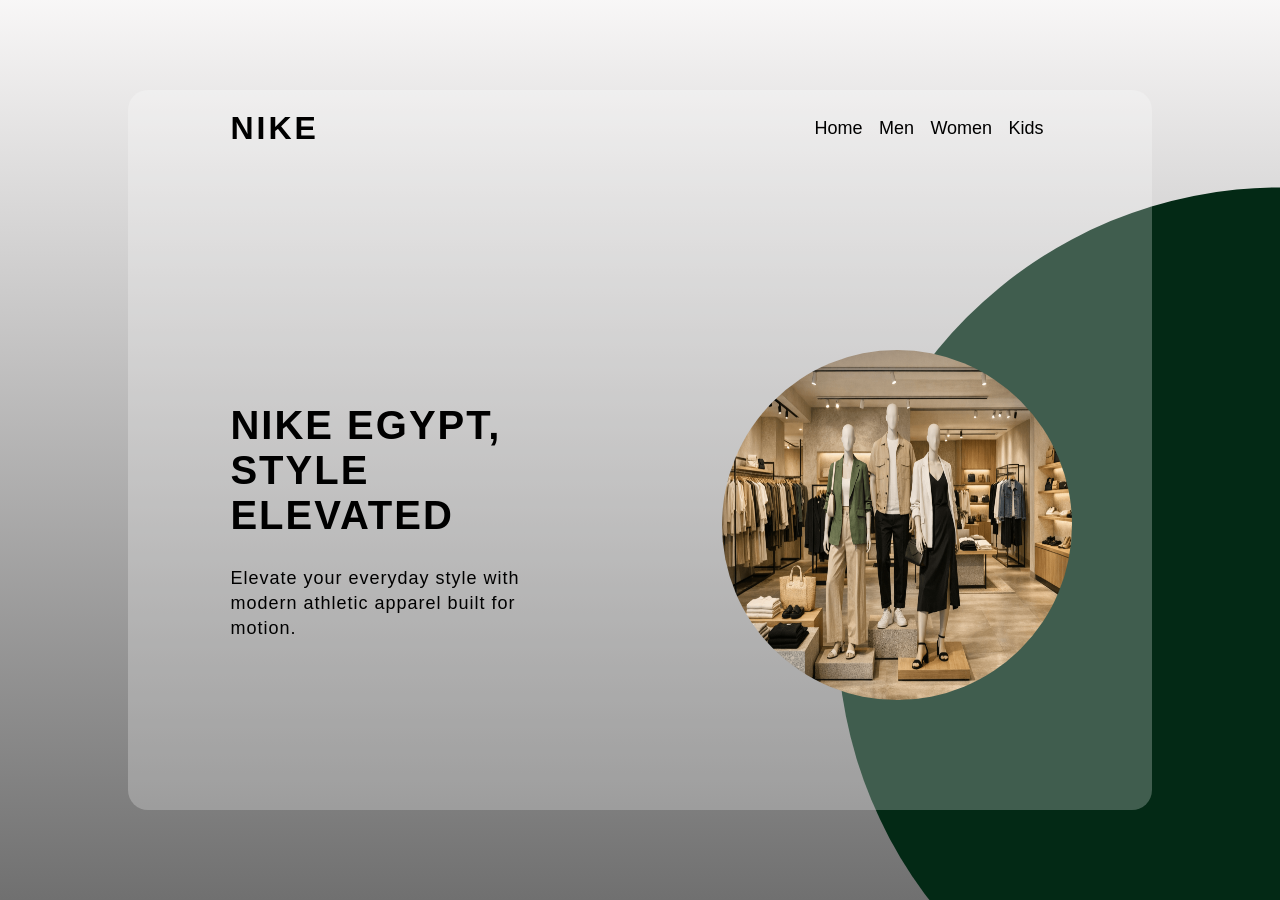
<file: index.html>
<!DOCTYPE html>
<html lang="en">
<head>
<meta charset="UTF-8">
<meta name="viewport" content="width=device-width, initial-scale=1.0">
<title>Nike Beauty</title>
<link rel="stylesheet" href="style.css">
</head>
<body>
<div class="container">
<!-- nav bar  -->
<nav>
<a href="https://www.zara.com/eg/en/" class="logo">Nike
</a>
<ul>
<li><a class="href3" href="beau.html">Home</a></li>
<li><a class="href3" href="men.html">Men</a></li>
<li><a class="href3" href="women.html">Women</a></li>
<li><a class="href3" href="kids.html">Kids</a></li>
</ul>
</nav>
<div class="content">
<div class="text">
<h2>Nike Egypt, <br> style elevated </h2><br>
<p>Elevate your everyday style with modern athletic apparel built for motion.</p>
</div>
<div class="img">
<img src="back.png" title="Nike Beauty">
</div>
</div>
</div>
</body>
</html>
</file>
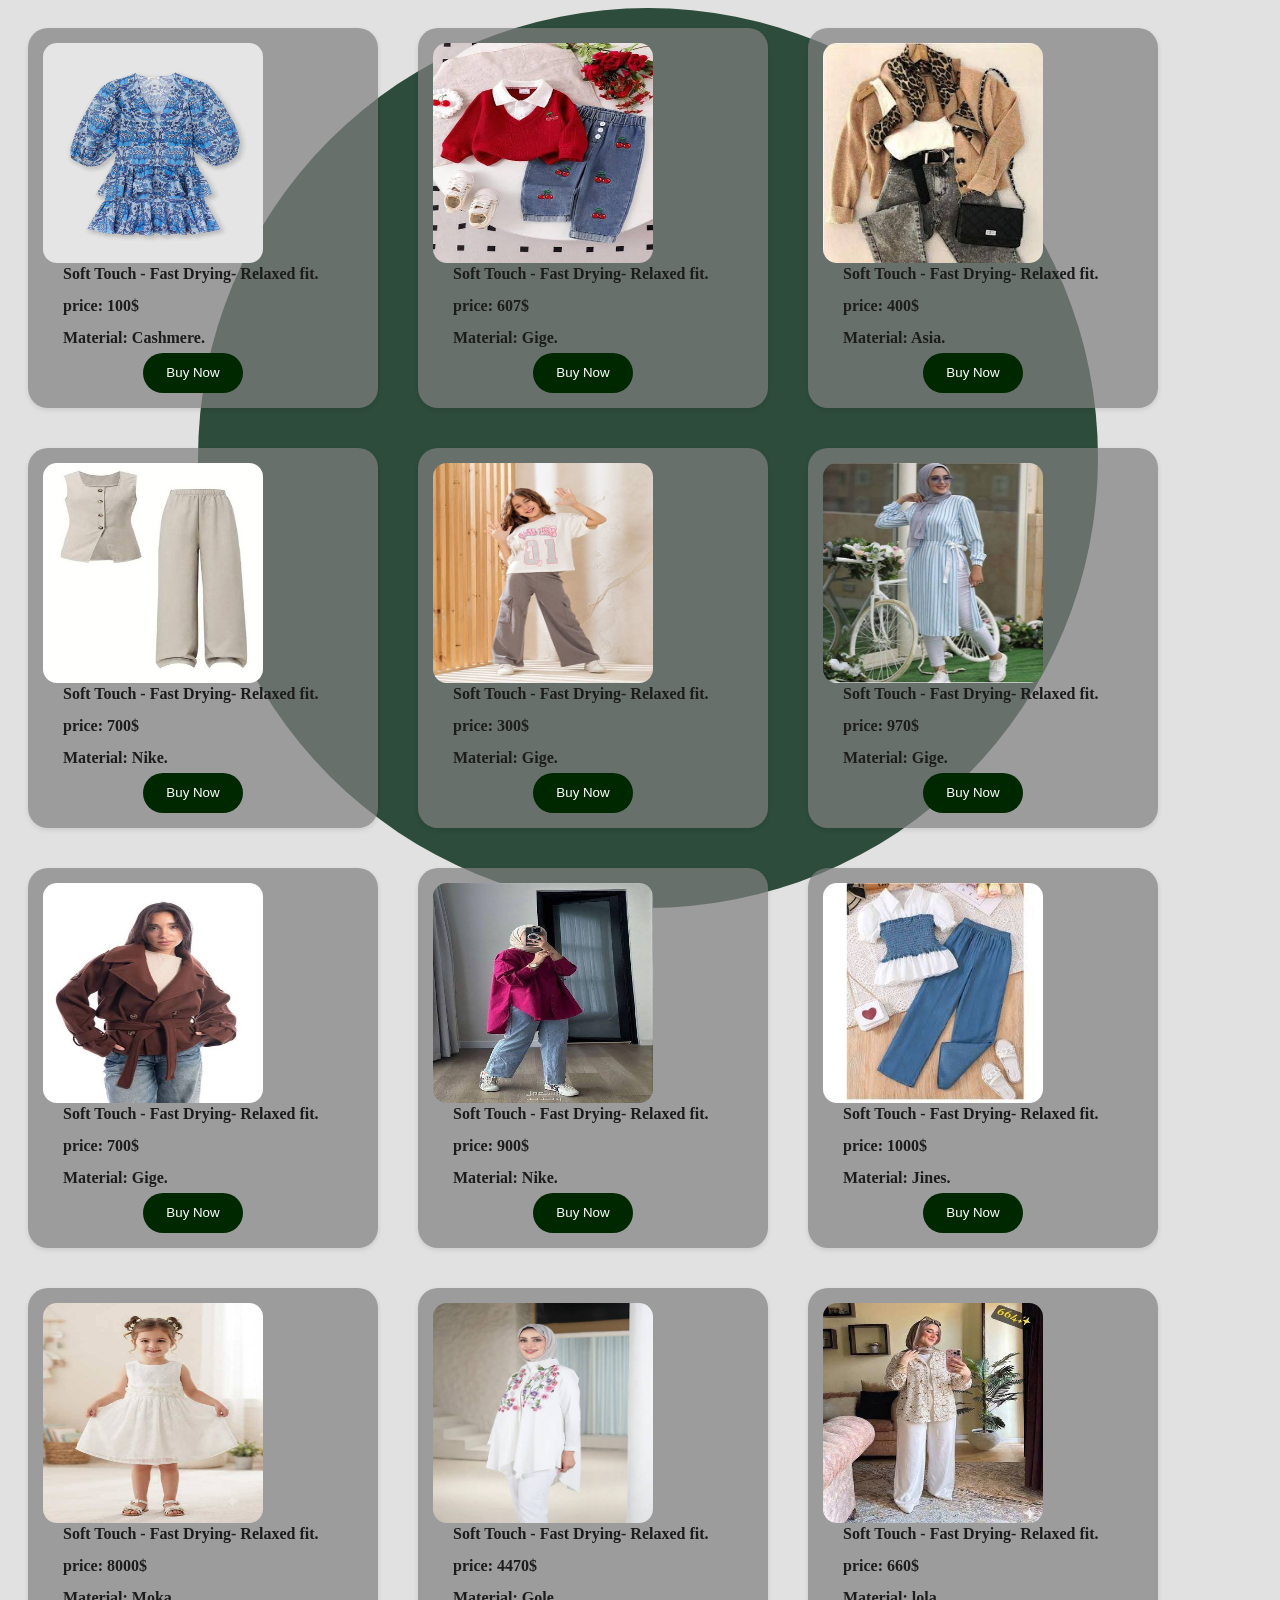
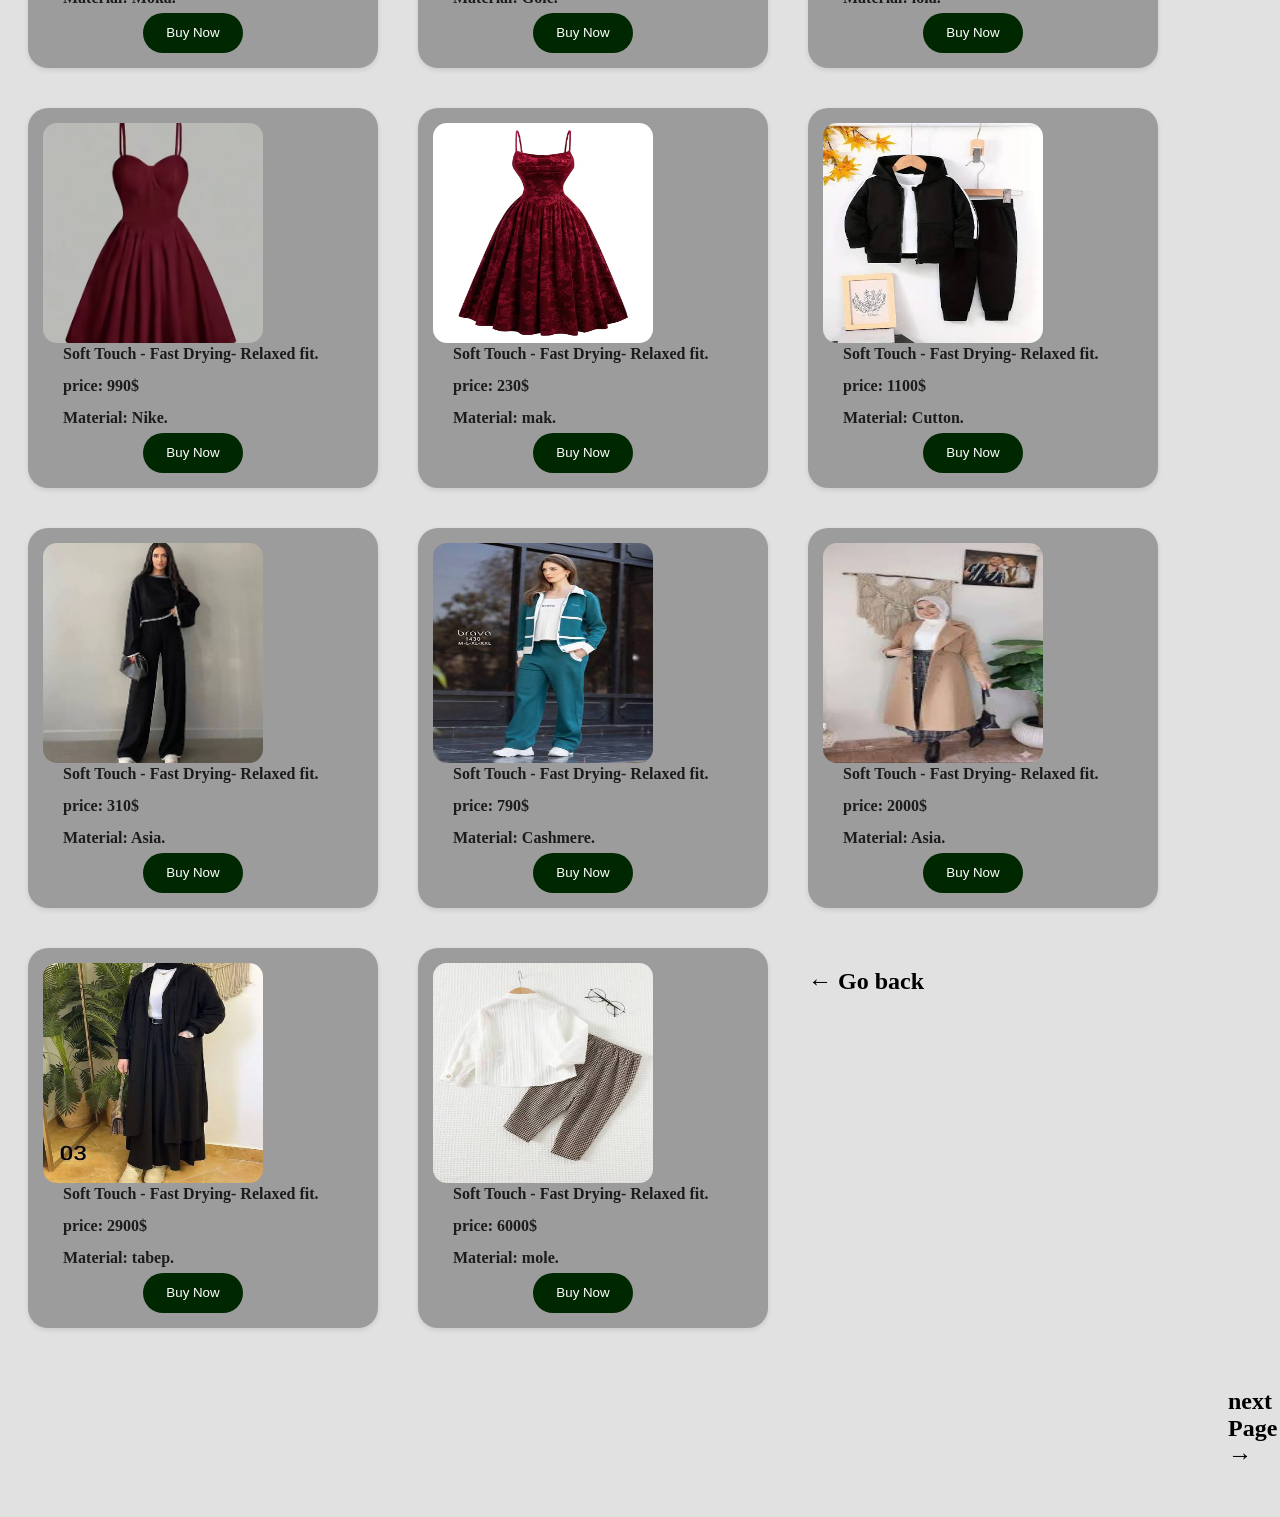
<file: beau.html>
<!DOCTYPE html>
<html lang="en">
<head>
<meta charset="UTF-8">
<meta name="viewport" content="width=device-width, initial-scale=1.0">
<title>Home</title>
<link rel="stylesheet" href="home.css">
</head>
<body>
<div class="parent">
<div class="child">
<img src="bluejpg.jpg" title="suit">
<p>Soft Touch - Fast Drying- Relaxed fit.</p>
<p> price: 100$</p>
<p>Material: Cashmere.</p>
<button><a href="log_in.html">Buy Now</a></button>
</div>
<div class="child">
<img src="images (23).jpg" title="Kids">
<p>Soft Touch - Fast Drying- Relaxed fit.</p>
<p> price: 607$</p>
<p>Material: Gige.</p>
<button><a href="log_in.html">Buy Now</a></button>
</div>
<div class="child">
<img src="images (1).jpg" title="bage">
<p>Soft Touch - Fast Drying- Relaxed fit.</p>
<p> price: 400$</p>
<p>Material: Asia.</p>
<button><a href="log_in.html">Buy Now</a></button>
</div>
<div class="child">
<img src="images (2).jpg" title="Formal">
<p>Soft Touch - Fast Drying- Relaxed fit.</p>
<p> price: 700$</p>
<p>Material: Nike.</p>
<button><a href="log_in.html">Buy Now</a></button>
</div>
<div class="child">
<img src="images (3).jpg" title="Beauty">
<p>Soft Touch - Fast Drying- Relaxed fit.</p>
<p> price: 300$</p>
<p>Material: Gige.</p>
<button><a href="log_in.html">Buy Now</a></button>
</div>  
<div class="child">
<img src="images (4).jpg" title="weekend">
<p>Soft Touch - Fast Drying- Relaxed fit.</p>
<p> price: 970$</p>
<p>Material: Gige.</p>
<button><a href="log_in.html">Buy Now</a></button>
</div> 
<div class="child">
<img src="images (11).jpg" title="Kids">
<p>Soft Touch - Fast Drying- Relaxed fit.</p>
<p> price: 700$</p>
<p>Material: Gige.</p>
<button><a href="log_in.html"> Buy Now</a></button>
</div>
<div class="child">
<img src="images (5).jpg" title="Kachmere">
<p>Soft Touch - Fast Drying- Relaxed fit.</p>
<p> price: 900$</p>
<p>Material: Nike.</p>
<button><a href="log_in.html">Buy Now</a></button>
</div> 
<div class="child">
<img src="images (6).jpg" title="Jines">
<p>Soft Touch - Fast Drying- Relaxed fit.</p>
<p> price: 1000$</p>
<p>Material: Jines.</p>
<button><a href="log_in.html">Buy Now</a></button>
</div> 
<div class="child">
<img src="images (22).jpg" title="Kids">
<p>Soft Touch - Fast Drying- Relaxed fit.</p>
<p> price: 8000$</p>
<p>Material: Moka.</p>
<button><a href="log_in.html">Buy Now</a></button>
</div> 
  <div class="child">
<img src="images (8).jpg" title="cool">
<p>Soft Touch - Fast Drying- Relaxed fit.</p>
<p> price: 4470$</p>
<p>Material: Gole.</p>
<button>
<a href="log_in.html">
Buy Now</a></button>
</div> 
<div class="child">
<img src="images (12).jpg" title="powerful">
<p>Soft Touch - Fast Drying- Relaxed fit.</p>
<p> price: 660$</p>
<p>Material: lola.</p>
<button><a href="log_in.html">Buy Now</a></button>
</div>
<div class="child">
<img src="fred.avif" title="stunning">
<p>Soft Touch - Fast Drying- Relaxed fit.</p>
<p> price: 990$</p>
<p>Material: Nike.</p>
<button><a href="log_in.html">Buy Now</a></button>
</div> 
<div class="child">
<img src="mak.avif" title="breathtaking">
<p>Soft Touch - Fast Drying- Relaxed fit.</p>
<p> price: 230$</p>
<p>Material: mak.</p>
<button><a href="log_in.html">Buy Now</a></button>
</div> 
<div class="child">
<img src="images (27).jpg" title="Affection">
<p>Soft Touch - Fast Drying- Relaxed fit.</p>
<p> price: 1100$</p>
<p>Material: Cutton.</p>
<button><a href="log_in.html">Buy Now</a></button>
</div>
<div class="child">
<img src="images (9).jpg" title="Devotion">
<p>Soft Touch - Fast Drying- Relaxed fit.</p>
<p> price: 310$</p>
<p>Material: Asia.</p>
<button><a href="log_in.html">Buy Now</a></button>
</div>
<div class="child">
<img src="images (13).jpg" title="Graceful">
<p>Soft Touch - Fast Drying- Relaxed fit.</p>
<p> price: 790$</p>
<p>Material: Cashmere.</p>
<button><a href="log_in.html">Buy Now</a></button>
</div>
<div class="child">
<img src="images (14).jpg" title="Chic">
<p>Soft Touch - Fast Drying- Relaxed fit.</p>
<p> price: 2000$</p>
<p>Material: Asia.</p>
<button><a href="log_in.html">Buy Now</a></button>
</div>
<div class="child">
<img src="images (15).jpg" title="classy">
<p>Soft Touch - Fast Drying- Relaxed fit.</p>
<p> price: 2900$</p>
<p>Material: tabep.</p>
<button><a href="log_in.html">Buy Now</a></button>
</div>
<div class="child">
<img src="images (24).jpg" title="Cherish">
<p>Soft Touch - Fast Drying- Relaxed fit.</p>
<p> price: 6000$</p>
<p>Material: mole.</p>
<button>
<a href="log_in.html">
Buy Now</a></button>
</div>
<h2> <a class="lin" href="index.html">← Go back</a></h2>
<h2 class="h2"> <a class="lin" href="men.html">next Page →</a></h2>
</body>
</html>
</file>
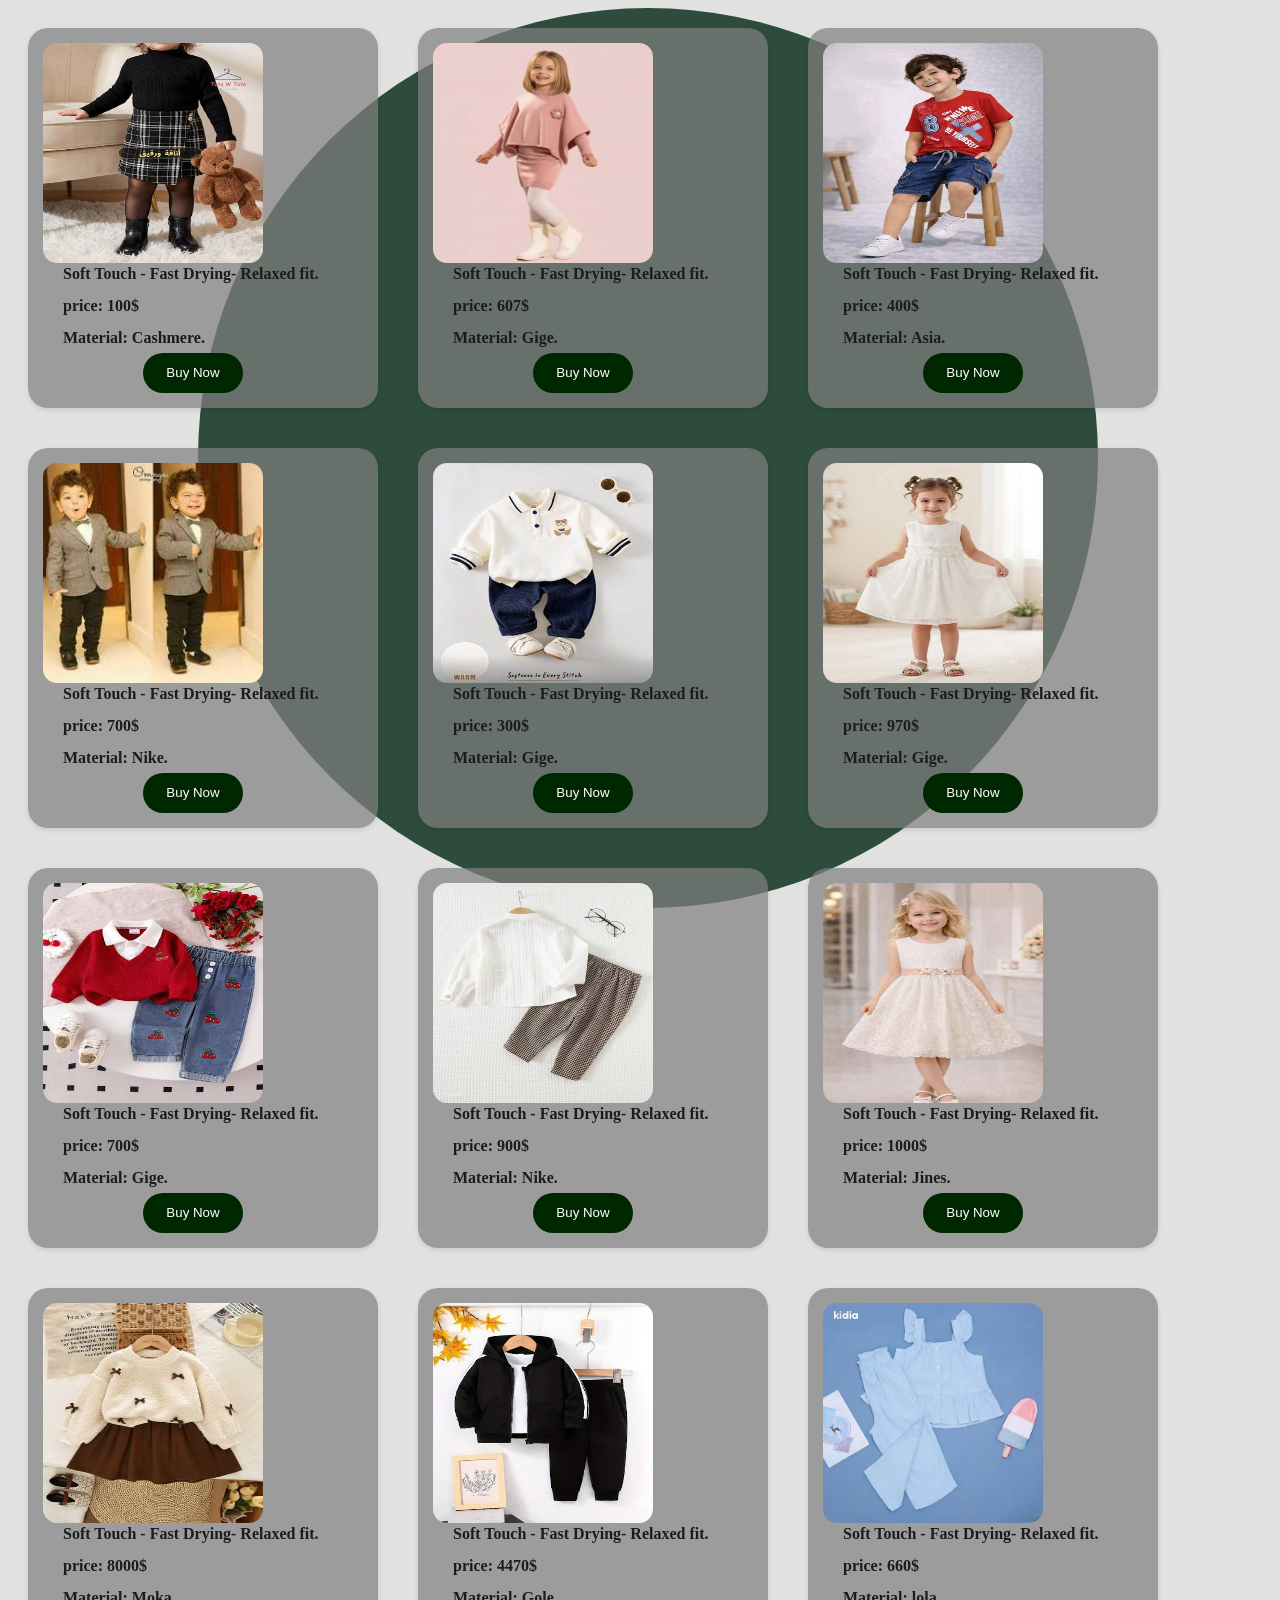
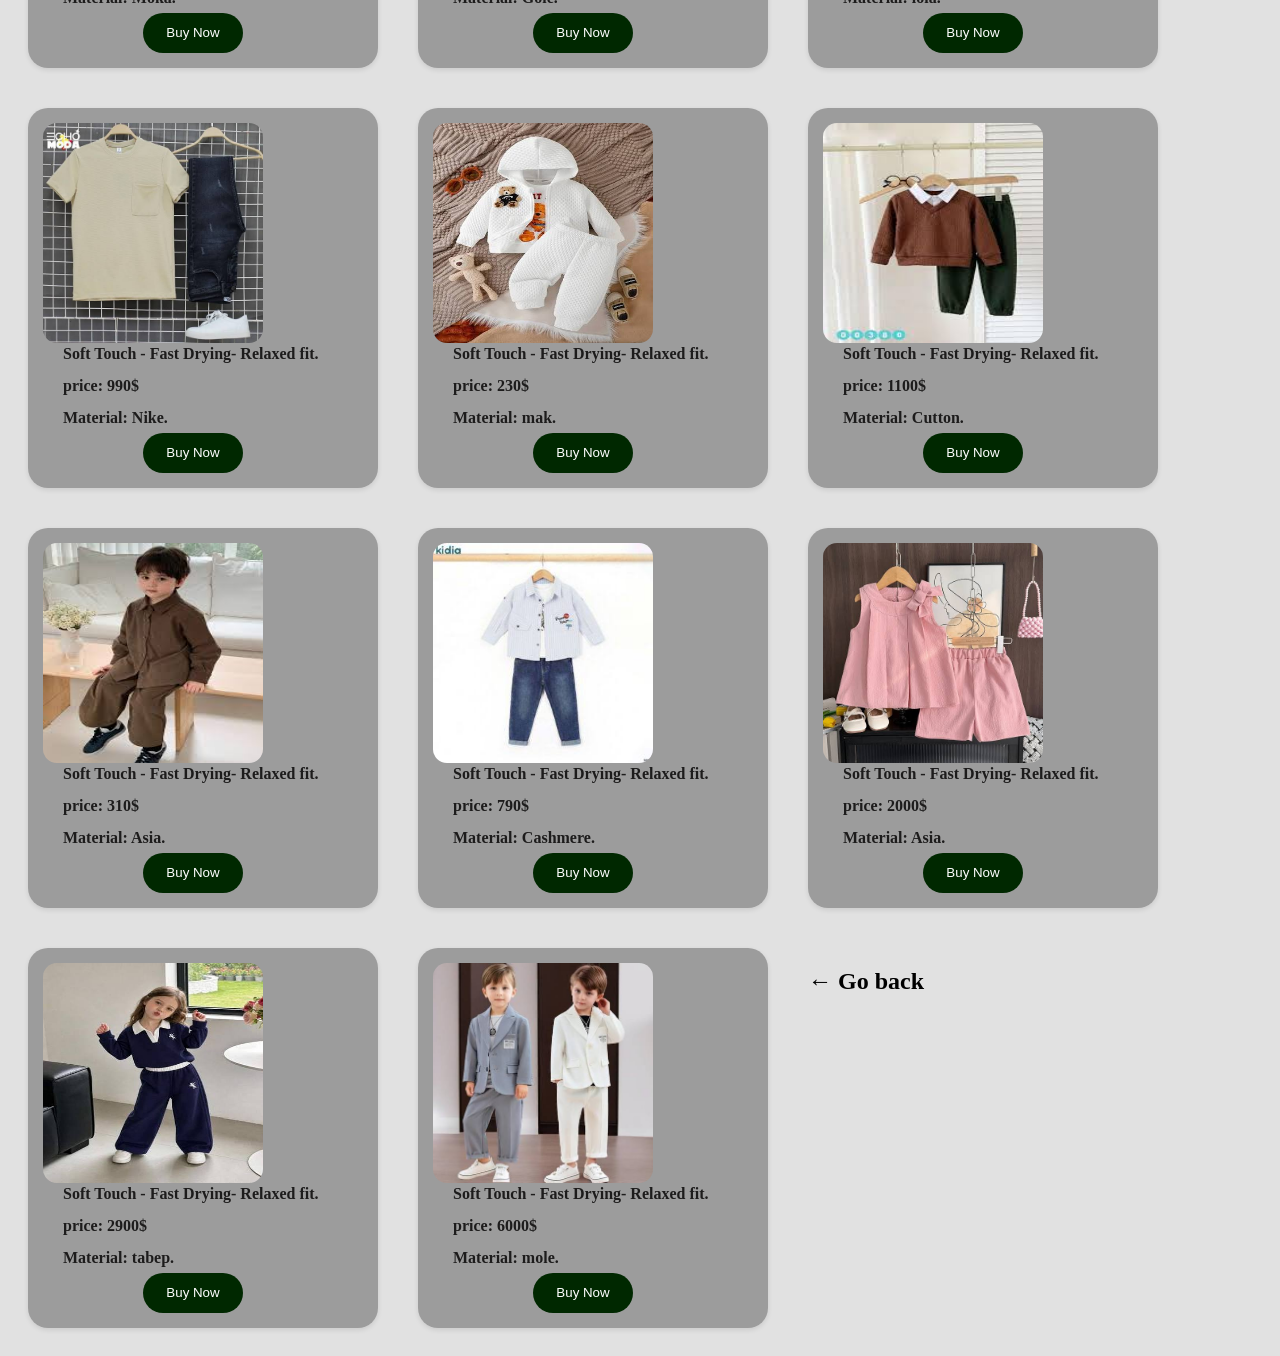
<file: kids.html>
<!DOCTYPE html>
<html lang="en">
<head>
<meta charset="UTF-8">
<meta name="viewport" content="width=device-width, initial-scale=1.0">
<title>Kids</title>
<link rel="stylesheet" href="home.css">
</head>
<body>
<div class="parent">
<div class="child">
<img src="images (18).jpg" title="suit">
<p>Soft Touch - Fast Drying- Relaxed fit.</p>
<p> price: 100$</p>
<p>Material: Cashmere.</p>
<button>
<a href="log_in.html">
Buy Now</a></button>
</div>
<div class="child">
<img src="images (17).jpg" title="Kids">
<p>Soft Touch - Fast Drying- Relaxed fit.</p>
<p> price: 607$</p>
<p>Material: Gige.</p>
<button><a href="log_in.html">Buy Now</a></button>
</div>
<div class="child">
<img src="images (19).jpg" title="bage">
<p>Soft Touch - Fast Drying- Relaxed fit.</p>
<p> price: 400$</p>
<p>Material: Asia.</p>
<button><a href="log_in.html">Buy Now</a></button>
</div>
<div class="child">
<img src="images (20).jpg" title="Formal">
<p>Soft Touch - Fast Drying- Relaxed fit.</p>
<p> price: 700$</p>
<p>Material: Nike.</p>
<button><a href="log_in.html">Buy Now</a></button>
</div>
<div class="child">
<img src="images (21).jpg" title="Beauty">
<p>Soft Touch - Fast Drying- Relaxed fit.</p>
<p> price: 300$</p>
<p>Material: Gige.</p>
<button><a href="log_in.html">Buy Now</a></button>
</div>
<div class="child">
<img src="images (22).jpg" title="weekend">
<p>Soft Touch - Fast Drying- Relaxed fit.</p>
<p> price: 970$</p>
<p>Material: Gige.</p>
<button><a href="log_in.html">Buy Now</a></button>
</div> 
<div class="child">
<img src="images (23).jpg" title="Kids">
<p>Soft Touch - Fast Drying- Relaxed fit.</p>
<p> price: 700$</p>
<p>Material: Gige.</p>
<button><a href="log_in.html">Buy Now</a></button>
</div>
<div class="child">
<img src="images (24).jpg" title="Kachmere">
<p>Soft Touch - Fast Drying- Relaxed fit.</p>
<p> price: 900$</p>
<p>Material: Nike.</p>
<button><a href="log_in.html">Buy Now</a></button>
</div> 
<div class="child">
<img src="images (25).jpg" title="Jines">
<p>Soft Touch - Fast Drying- Relaxed fit.</p>
<p> price: 1000$</p>
<p>Material: Jines.</p>
<button><a href="log_in.html">Buy Now</a></button>
</div> 
<div class="child">
<img src="images (26).jpg" title="Kids">
<p>Soft Touch - Fast Drying- Relaxed fit.</p>
<p> price: 8000$</p>
<p>Material: Moka.</p>
<button><a href="log_in.html">Buy Now</a></button>
</div> 
<div class="child">
<img src="images (27).jpg" title="cool">
<p>Soft Touch - Fast Drying- Relaxed fit.</p>
<p> price: 4470$</p>
<p>Material: Gole.</p>
<button><a href="log_in.html">Buy Now</a></button>
</div> 
<div class="child">
<img src="images (28).jpg" title="powerful">
<p>Soft Touch - Fast Drying- Relaxed fit.</p>
<p> price: 660$</p>
<p>Material: lola.</p>
<button><a href="log_in.html">Buy Now</a></button>
</div>
<div class="child">
<img src="images (29).jpg" title="stunning">
<p>Soft Touch - Fast Drying- Relaxed fit.</p>
<p> price: 990$</p>
<p>Material: Nike.</p>
<button><a href="log_in.html">Buy Now</a></button>
</div> 
<div class="child">
<img src="images (30).jpg" title="breathtaking">
<p>Soft Touch - Fast Drying- Relaxed fit.</p>
<p> price: 230$</p>
<p>Material: mak.</p>
<button><a href="log_in.html">Buy Now</a></button>
</div> 
<div class="child">
<img src="images (31).jpg" title="Affection">
<p>Soft Touch - Fast Drying- Relaxed fit.</p>
<p> price: 1100$</p>
<p>Material: Cutton.</p>
<button><a href="log_in.html">Buy Now</a></button>
</div>
<div class="child">
<img src="images (32).jpg" title="Devotion">
<p>Soft Touch - Fast Drying- Relaxed fit.</p>
<p> price: 310$</p>
<p>Material: Asia.</p>
<button><a href="log_in.html">Buy Now</a></button>
</div>
<div class="child">
<img src="images (33).jpg" title="Graceful">
<p>Soft Touch - Fast Drying- Relaxed fit.</p>
<p> price: 790$</p>
<p>Material: Cashmere.</p>
<button><a href="log_in.html">Buy Now</a></button>
</div>
<div class="child">
<img src="images (34).jpg" title="Chic">
<p>Soft Touch - Fast Drying- Relaxed fit.</p>
<p> price: 2000$</p>
<p>Material: Asia.</p>
<button><a href="log_in.html">Buy Now</a></button>
</div>
<div class="child">
<img src="images (35).jpg" title="classy">
<p>Soft Touch - Fast Drying- Relaxed fit.</p>
<p> price: 2900$</p>
<p>Material: tabep.</p>
<button><a href="log_in.html">Buy Now</a></button>
</div>
<div class="child">
<img src="images (36).jpg" title="Cherish">
<p>Soft Touch - Fast Drying- Relaxed fit.</p>
<p> price: 6000$</p>
<p>Material: mole.</p>
<button><a href="log_in.html">Buy Now</a></button>
</div>
<h2><a class="lin" href="women.html">← Go back</a></h2>
</body>
</html>
</file>
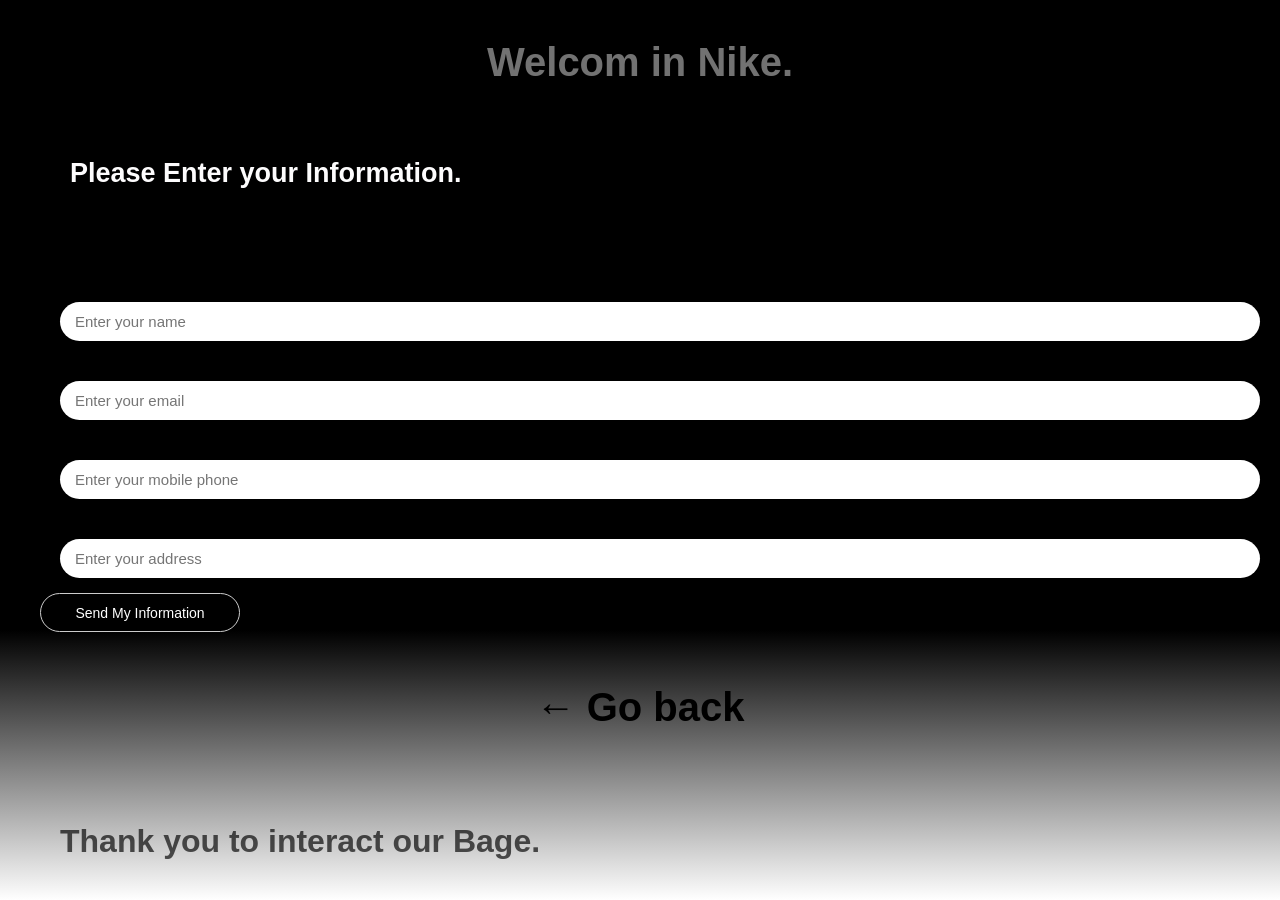
<file: log_in.html>
<!DOCTYPE html>
<html lang="en">
<head>
<meta charset="UTF-8">
<meta name="viewport" content="width=device-width, initial-scale=1.0">
<title>Document</title>
<link rel="stylesheet" href="log_in.css">
</head>
<body>
<h2>Welcom in Nike.</h2>
<h3>Please Enter your Information.</h3>
<form>
<input type="text" placeholder="Enter your name" class="inp">
<input type="email" placeholder="Enter your email" class="inp">
<input type="number" placeholder="Enter your mobile phone" class="inp">
<input type="text" placeholder="Enter your address" class="inp">
<button>Send My Information</button>
</form>
<h2> <a class="line" href="beau.html">← Go back</a></h2>
<h1>Thank you to interact our Bage.</h1>
</body>
</html>
</file>
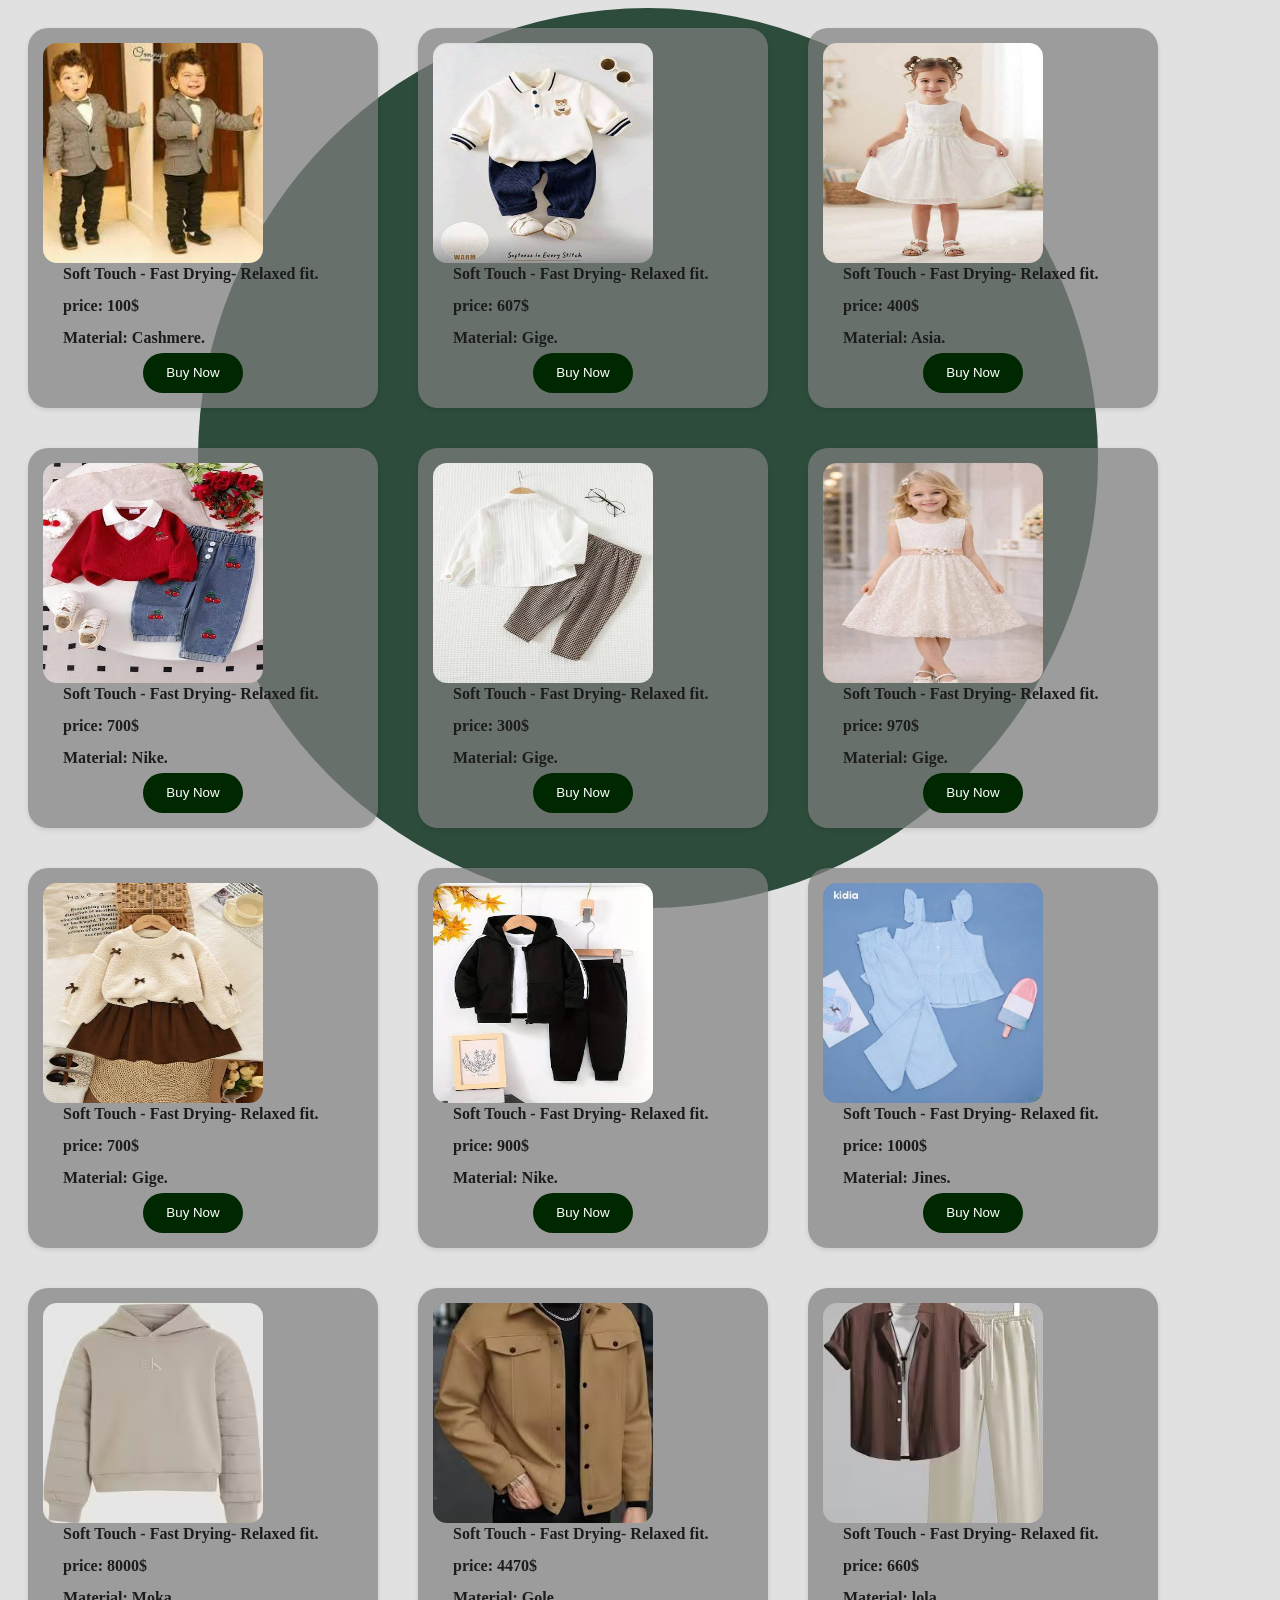
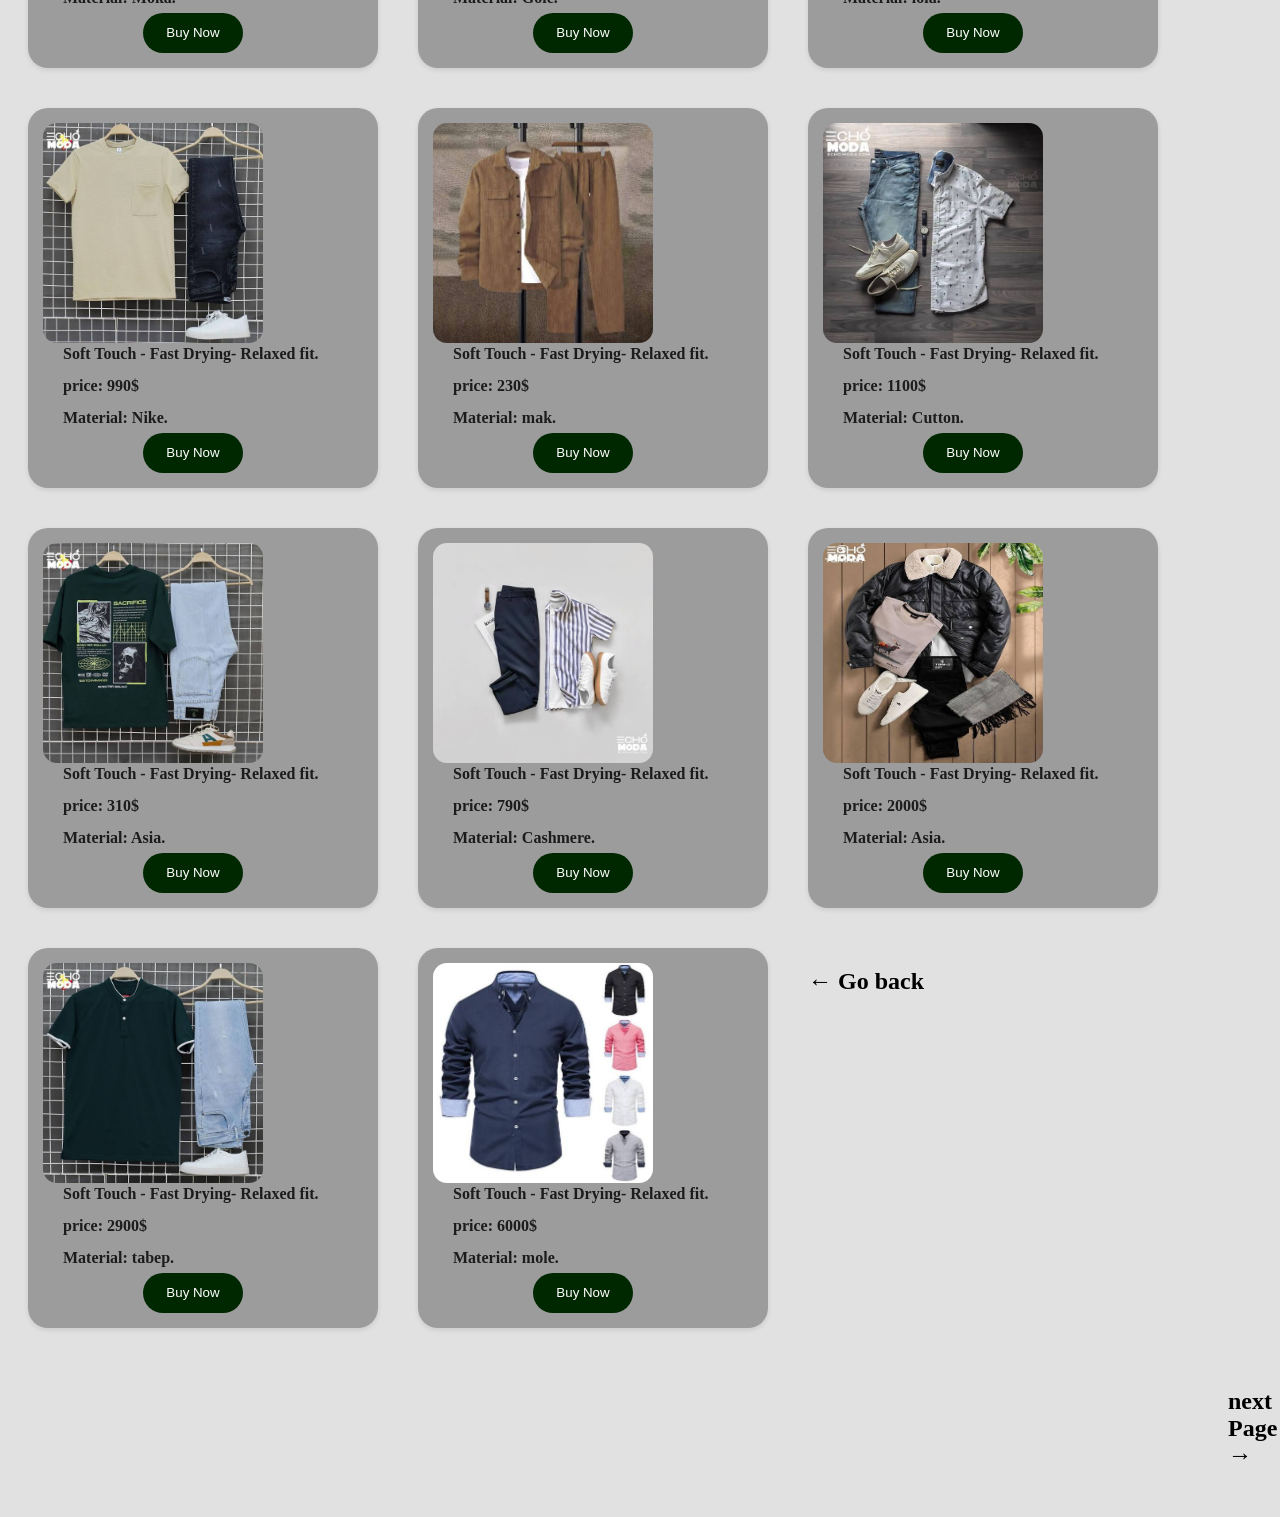
<file: men.html>
<!DOCTYPE html>
<html lang="en">
<head>
<meta charset="UTF-8">
<meta name="viewport" content="width=device-width, initial-scale=1.0">
<title>Document</title>
<link rel="stylesheet" href="home.css">
</head>
<body>
<div class="parent">
<div class="child">
<img src="images (20).jpg" title="suit">
<p>Soft Touch - Fast Drying- Relaxed fit.</p>
<p> price: 100$</p>
<p>Material: Cashmere.</p>
<button><a href="log_in.html">Buy Now</a></button>
</div>
<div class="child">
<img src="images (21).jpg" title="Kids">
<p>Soft Touch - Fast Drying- Relaxed fit.</p>
<p> price: 607$</p>
<p>Material: Gige.</p>
<button><a href="log_in.html">Buy Now</a></button>
</div>
<div class="child">
<img src="images (22).jpg" title="bage">
<p>Soft Touch - Fast Drying- Relaxed fit.</p>
<p> price: 400$</p>
<p>Material: Asia.</p>
<button><a href="log_in.html">Buy Now</a></button>
</div>
<div class="child">
<img src="images (23).jpg" title="Formal">
<p>Soft Touch - Fast Drying- Relaxed fit.</p>
<p> price: 700$</p>
<p>Material: Nike.</p>
<button><a href="log_in.html">Buy Now</a></button>
</div>
<div class="child">
<img src="images (24).jpg" title="Beauty">
<p>Soft Touch - Fast Drying- Relaxed fit.</p>
<p> price: 300$</p>
<p>Material: Gige.</p>
<button><a href="log_in.html">Buy Now</a></button>
</div>
<div class="child">
<img src="images (25).jpg" title="weekend">
<p>Soft Touch - Fast Drying- Relaxed fit.</p>
<p> price: 970$</p>
<p>Material: Gige.</p>
<button><a href="log_in.html">Buy Now</a></button>
</div> 
<div class="child">
<img src="images (26).jpg" title="Kids">
<p>Soft Touch - Fast Drying- Relaxed fit.</p>
<p> price: 700$</p>
<p>Material: Gige.</p>
<button><a href="log_in.html">Buy Now</a></button>
</div>
<div class="child">
<img src="images (27).jpg" title="Kachmere">
<p>Soft Touch - Fast Drying- Relaxed fit.</p>
<p> price: 900$</p>
<p>Material: Nike.</p>
<button><a href="log_in.html">Buy Now</a></button>
</div> 
<div class="child">
<img src="images (28).jpg" title="Jines">
<p>Soft Touch - Fast Drying- Relaxed fit.</p>
<p> price: 1000$</p>
<p>Material: Jines.</p>
<button><a href="log_in.html">Buy Now</a></button>
</div> 
<div class="child">
<img src="image(17).avif" title="Kids">
<p>Soft Touch - Fast Drying- Relaxed fit.</p>
<p> price: 8000$</p>
<p>Material: Moka.</p>
<button><a href="log_in.html">Buy Now</a></button>
</div> 
<div class="child">
<img src="image(18).avif" title="cool">
<p>Soft Touch - Fast Drying- Relaxed fit.</p>
<p> price: 4470$</p>
<p>Material: Gole.</p>
<button><a href="log_in.html">Buy Now</a></button>
</div> 
<div class="child">
<img src="image(19).avif" title="powerful">
<p>Soft Touch - Fast Drying- Relaxed fit.</p>
<p> price: 660$</p>
<p>Material: lola.</p>
<button><a href="log_in.html">Buy Now</a></button>
</div>
<div class="child">
<img src="images (29).jpg" title="stunning">
<p>Soft Touch - Fast Drying- Relaxed fit.</p>
<p> price: 990$</p>
<p>Material: Nike.</p>
<button><a href="log_in.html">Buy Now</a></button>
</div> 
 <div class="child">
<img src="images(30).jpg" title="breathtaking">
<p>Soft Touch - Fast Drying- Relaxed fit.</p>
<p> price: 230$</p>
<p>Material: mak.</p>
<button><a href="log_in.html">Buy Now</a></button>
</div> 
<div class="child">
<img src="images(31).jpg" title="Affection">
<p>Soft Touch - Fast Drying- Relaxed fit.</p>
<p> price: 1100$</p>
<p>Material: Cutton.</p>
<button><a href="log_in.html">Buy Now</a></button>
</div>
<div class="child">
<img src="images(32).jpg" title="Devotion">
<p>Soft Touch - Fast Drying- Relaxed fit.</p>
<p> price: 310$</p>
<p>Material: Asia.</p>
<button><a href="log_in.html">Buy Now</a></button>
</div>
<div class="child">
<img src="images(33).jpg" title="Graceful">
<p>Soft Touch - Fast Drying- Relaxed fit.</p>
<p> price: 790$</p>
<p>Material: Cashmere.</p>
<button><a href="log_in.html">Buy Now</a></button>
</div>
<div class="child">
<img src="images(34).jpg" title="Chic">
<p>Soft Touch - Fast Drying- Relaxed fit.</p>
<p> price: 2000$</p>
<p>Material: Asia.</p>
<button><a href="log_in.html">Buy Now</a></button>
</div>
<div class="child">
<img src="images(35).jpg" title="classy">
<p>Soft Touch - Fast Drying- Relaxed fit.</p>
<p> price: 2900$</p>
<p>Material: tabep.</p>
<button><a href="log_in.html">Buy Now</a></button>
</div>
<div class="child">
<img src="images(36).jpg" title="Cherish">
<p>Soft Touch - Fast Drying- Relaxed fit.</p>
<p> price: 6000$</p>
<p>Material: mole.</p>
<button><a href="log_in.html">Buy Now</a></button>
</div>
<h2><a class="lin" href="beau.html">← Go back</a></h2>
<h2 class="h2"> <a class="lin" href="women.html">next Page →</a></h2>
</body>
</html>
</file>
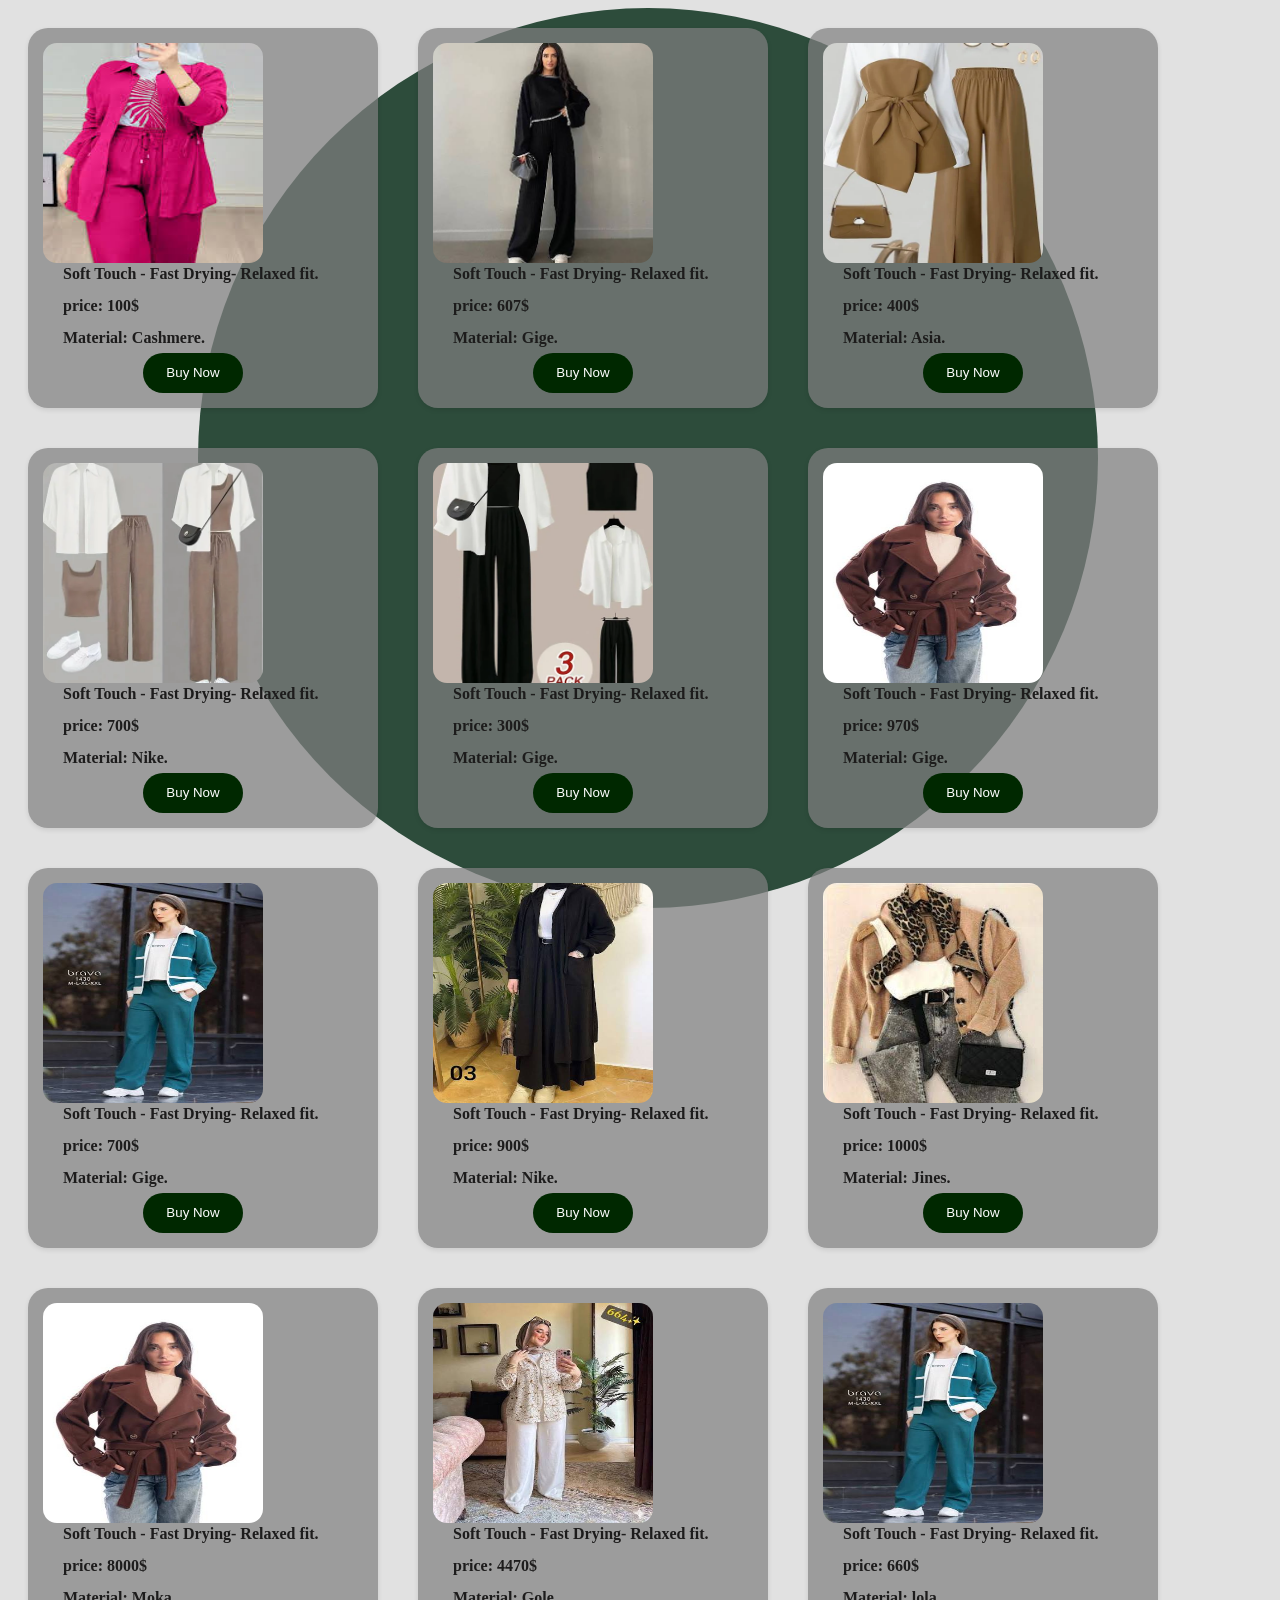
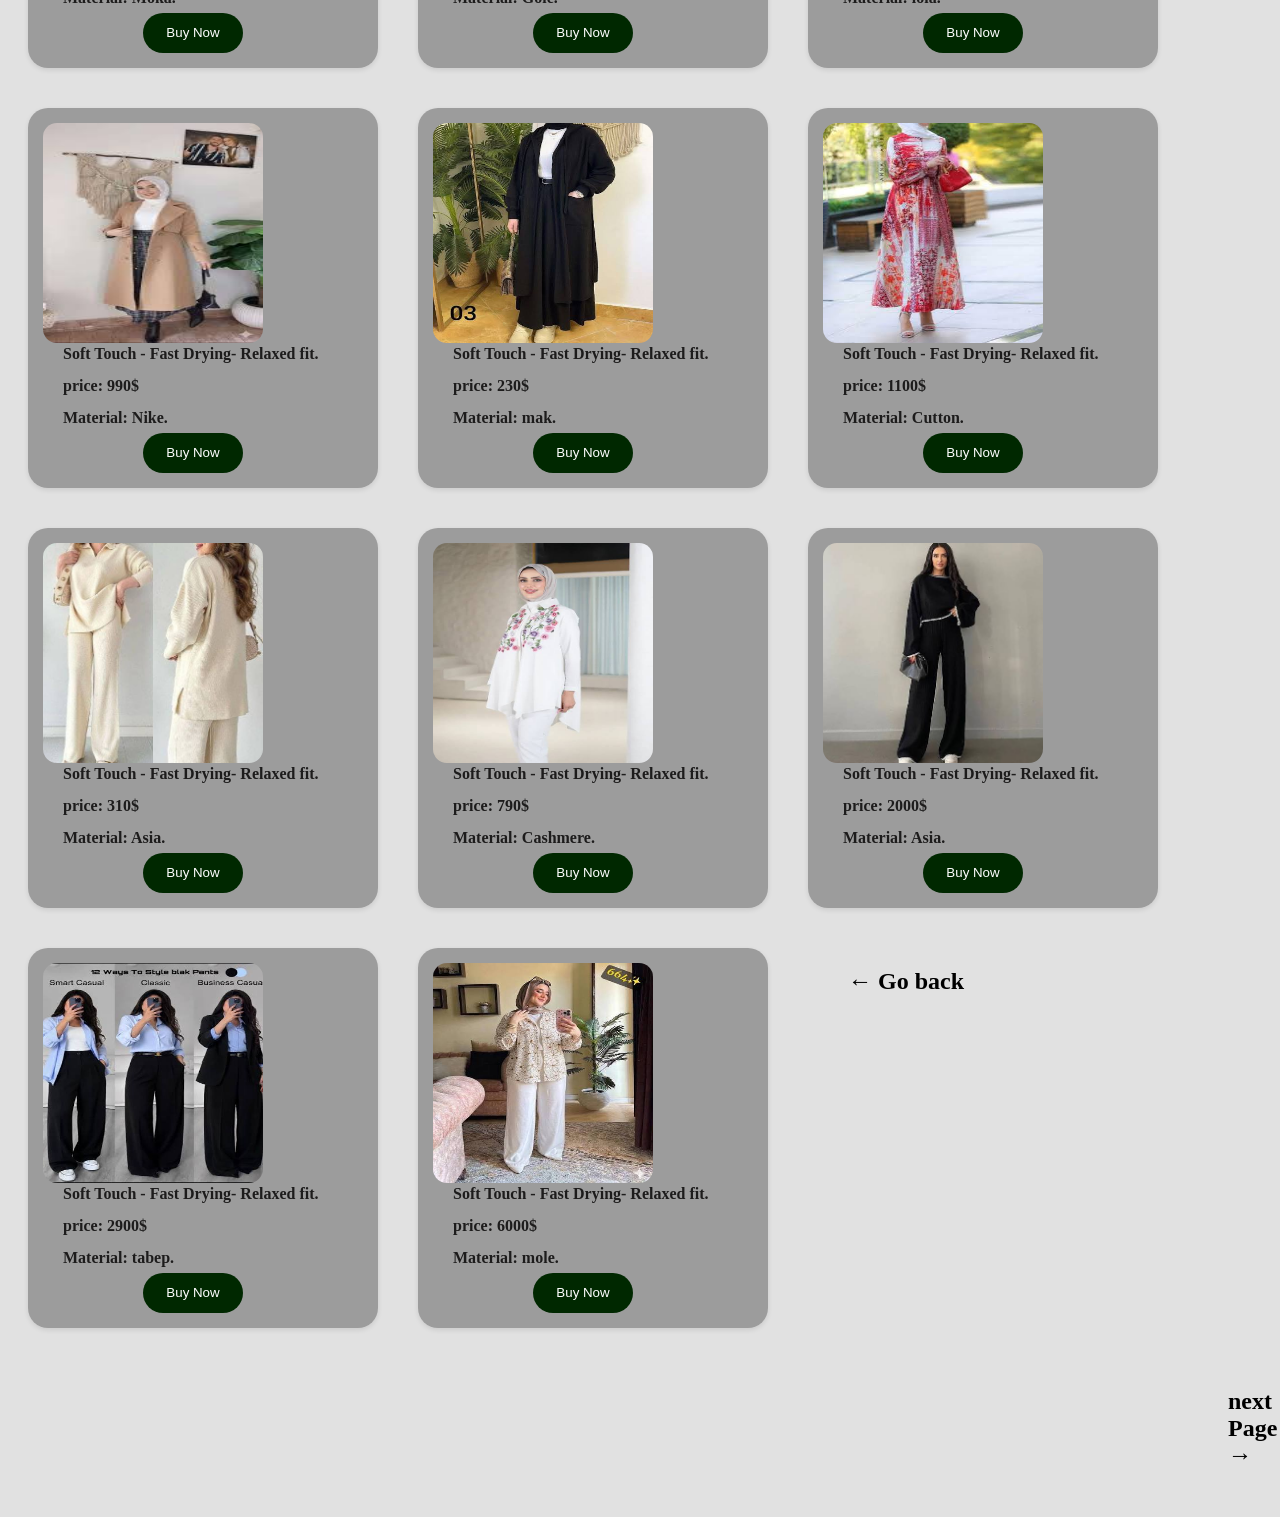
<file: women.html>
<!DOCTYPE html>
<html lang="en">
<head>
<meta charset="UTF-8">
<meta name="viewport" content="width=device-width, initial-scale=1.0">
<title>Women</title>
<link rel="stylesheet" href="home.css">
</head>
<body>
<div class="parent">
<div class="child">
<img src="images (10).jpg" title="suit">
<p>Soft Touch - Fast Drying- Relaxed fit.</p>
<p> price: 100$</p>
<p>Material: Cashmere.</p>
<button><a href="log_in.html">Buy Now</a></button>
</div>
<div class="child">
<img src="images (9).jpg" title="Kids">
<p>Soft Touch - Fast Drying- Relaxed fit.</p>
<p> price: 607$</p>
<p>Material: Gige.</p>
<button><a href="log_in.html">Buy Now</a></button>
</div>
<div class="child">
<img src="download(1).webp" title="bage">
<p>Soft Touch - Fast Drying- Relaxed fit.</p>
<p> price: 400$</p>
<p>Material: Asia.</p>
<button><a href="log_in.html">Buy Now</a></button>
</div>
<div class="child">
<img src="download(3).webp" title="Formal">
<p>Soft Touch - Fast Drying- Relaxed fit.</p>
<p> price: 700$</p>
<p>Material: Nike.</p>
<button><a href="log_in.html">Buy Now</a></button>
</div>
<div class="child">
<img src="download.(2)webp.webp" title="Beauty">
<p>Soft Touch - Fast Drying- Relaxed fit.</p>
<p> price: 300$</p>
<p>Material: Gige.</p>
<button><a href="log_in.html">Buy Now</a></button>
</div>
<div class="child">
<img src="images (11).jpg" title="weekend">
<p>Soft Touch - Fast Drying- Relaxed fit.</p>
<p> price: 970$</p>
<p>Material: Gige.</p>
<button><a href="log_in.html">Buy Now</a></button>
</div> 
<div class="child">
<img src="images (13).jpg" title="Kids">
<p>Soft Touch - Fast Drying- Relaxed fit.</p>
<p> price: 700$</p>
<p>Material: Gige.</p>
<button><a href="log_in.html">Buy Now</a></button>
</div>
<div class="child">
<img src="images (15).jpg" title="Kachmere">
<p>Soft Touch - Fast Drying- Relaxed fit.</p>
<p> price: 900$</p>
<p>Material: Nike.</p>
<button><a href="log_in.html">Buy Now</a></button>
</div> 
<div class="child">
<img src="images (1).jpg" title="Jines">
<p>Soft Touch - Fast Drying- Relaxed fit.</p>
<p> price: 1000$</p>
<p>Material: Jines.</p>
<button><a href="log_in.html">Buy Now</a></button>
</div> 
<div class="child">
<img src="images (11).jpg" title="Kids">
<p>Soft Touch - Fast Drying- Relaxed fit.</p>
<p> price: 8000$</p>
<p>Material: Moka.</p>
<button><a href="log_in.html">Buy Now</a></button>
</div> 
<div class="child">
<img src="images (12).jpg" title="cool">
<p>Soft Touch - Fast Drying- Relaxed fit.</p>
<p> price: 4470$</p>
<p>Material: Gole.</p>
<button><a href="log_in.html">Buy Now</a></button>
</div> 
<div class="child">
<img src="images (13).jpg" title="powerful">
<p>Soft Touch - Fast Drying- Relaxed fit.</p>
<p> price: 660$</p>
<p>Material: lola.</p>
<button><a href="log_in.html">Buy Now</a></button>
</div>
<div class="child">
<img src="images (14).jpg" title="stunning">
<p>Soft Touch - Fast Drying- Relaxed fit.</p>
<p> price: 990$</p>
<p>Material: Nike.</p>
<button><a href="log_in.html">Buy Now</a></button>
</div> 
<div class="child">
<img src="images (15).jpg" title="breathtaking">
<p>Soft Touch - Fast Drying- Relaxed fit.</p>
<p> price: 230$</p>
<p>Material: mak.</p>
<button><a href="log_in.html">Buy Now</a></button>
</div> 
<div class="child">
<img src="images (16).jpg" title="Affection">
<p>Soft Touch - Fast Drying- Relaxed fit.</p>
<p> price: 1100$</p>
<p>Material: Cutton.</p>
<button><a href="log_in.html">Buy Now</a></button>
</div>
<div class="child">
<img src="images (7).jpg" title="Devotion">
<p>Soft Touch - Fast Drying- Relaxed fit.</p>
<p> price: 310$</p>
<p>Material: Asia.</p>
<button><a href="log_in.html">Buy Now</a></button>
</div>
<div class="child">
<img src="images (8).jpg" title="Graceful">
<p>Soft Touch - Fast Drying- Relaxed fit.</p>
<p> price: 790$</p>
<p>Material: Cashmere.</p>
<button><a href="log_in.html">Buy Now</a></button>
</div>
<div class="child">
<img src="images (9).jpg" title="Chic">
<p>Soft Touch - Fast Drying- Relaxed fit.</p>
<p> price: 2000$</p>
<p>Material: Asia.</p>
<button><a href="log_in.html">Buy Now</a></button>
</div>
<div class="child">
<img src="images.jpg" title="classy">
<p>Soft Touch - Fast Drying- Relaxed fit.</p>
<p> price: 2900$</p>
<p>Material: tabep.</p>
<button><a href="log_in.html">Buy Now</a></button>
</div>
<div class="child">
<img src="images (12).jpg" title="Cherish">
<p>Soft Touch - Fast Drying- Relaxed fit.</p>
<p> price: 6000$</p>
<p>Material: mole.</p>
<button><a href="log_in.html">Buy Now</a></button>
</div>
<br>
<h2><a class="lin" href="men.html">← Go back</a></h2>
<h2 class="h2"> <a class="lin" href="kids.html">next Page →</a></h2>
</body>
</html>
</file>
<file: style.css>
*{
    padding: 0;
    margin: 0;
    font-family:sans-serif ;
}
body{
    background: linear-gradient(#f5f3f3b1, #222222a5);
    height: 100vh;
    width: 100%;
    display: flex;
    justify-content: center;
    align-items: center;
}
body::after{
    content: '';
    width: 100%;
    height: 100%;
    background: rgb(3, 41, 21);
    position: absolute;
    clip-path: circle(40% at right 70%);
    z-index: -1;
}
.container{
    width: 80%;
    height: 80%;
    background-color: rgba(255, 255, 255, 0.244);
    border-radius: 20px;
    overflow: hidden;
}
nav{
    display: flex;
    justify-content: space-between;
    align-items: center;
    width: 80%;
    margin: auto;
    padding: 20px 0;
}
nav .logo{
    color: black;
    text-decoration: none;
    font-size: 32px;
    text-transform: uppercase;
    letter-spacing: 3px;
    font-weight: 700;
}
nav ul li {
    display: inline-block;
    margin: 0 6px;
}
nav ul li a{
   color: black;
   text-decoration: none;
   font-size: 18px;
   font-weight: 500;
}
nav ul li a:hover{
color: #e80202;
}
.content{
    display: flex;
    justify-content: space-between;
    align-items: center;
    height: 100%;
    width: 80%;
    margin: auto;
}
.content .text{
    color: black;
    width: 40%;
}
.content .text h2{
    font-size: 40px;
    text-transform: uppercase;
    font-size: 700;
    letter-spacing: 2px;
}
.content .text p{
    font-size: 18px;
    line-height: 25px;
    margin: 10px 0;
    letter-spacing: 1px;
}
.content .img{
    width: 40%;
}
.content .img img{
    width: 350px;
    height: 350px;
    border-radius: 200px;
}
@media (min-width:950px) and (max-width:1150px){
.content .img img{
    width: 330px;
}
}
@media (max-width:950px) {
    .content,nav{
        flex-direction: column;
        justify-content: center;
    }
    .content .img  .content .text{
        width: 80%;
    }
   body ::after{
    clip-path: circle(50% at bottom);
   }
}
@media screen and (max-width:500px){
    body{
        height: 950px;
    }
    .logo{
        font-size: 20px;
    }
    .href3{
        font-size: 17px;
    }
}
</file>
<file: home.css>
body{
    background: rgba(0, 0, 0, 0.119)
}
body::before{
    content: '';
    width: 100%;
    height: 100%;
    background: rgba(3, 41, 21, 0.808);
    position: absolute;
    clip-path: circle(450px at center);
    position: fixed;
       position: fixed;     
    z-index: -1;
}
.parent{
    width: 100% !important;
 display: flex;
 flex-wrap: wrap;
 grid-template-columns: repeat(auto-fit, minmax(200px, 1fr));
 gap: 40px;
 padding: 20px;
 overflow: hidden;
}
.child{
    width: 320px;
    height: 350px;
    background: rgba(128, 128, 128, 0.712);
    border-radius: 20px;
     gap: 20px;
     padding: 15px;
     box-shadow: 0 2px 5px rgba(0,0,0,0.1);
    object-fit: cover;
}
.child img{
    width: 220px;
    box-sizing: border-box;
    height: 220px;
    object-fit: 8px;
    border-radius: 14px;
}
.child p{
    margin-top: -2px;
    text-indent: 20px;
     color: #1d1c1c;
    font-size: 16px;
    font-weight: 700;
}
.child button{
    background: rgb(0, 40, 0);
    height: 40px;
    width: 100px;
    margin-top: -13px;
    margin-left: 100px;
    justify-content: center;
    align-items: center;
    cursor: pointer;
    border: none;
    border-radius: 20px;
}
.child button:hover{
    background: black;
    color: white;
}
.child:hover{
   transform: translateY(8px);
   background: #ffffffe2;
}
.child button a{
    text-decoration: none;
    color: white;
}
.child button a:hover{
    color: white;
}
.lin{
    text-decoration: none;
    color: black;
}
.h2{
    margin-left: 1200px;
}
@media(max-width:1000px){
    .parent{
        grid-template-columns: repeat(2,1fr);
    }
}
@media(max-width:696px){
    .parent{
        grid-template-columns: repeat(1, 1fr);
    }
}
</file>
<file: log_in.css>
*{
    box-sizing: border-box;
    margin: 0;
    padding: 0;
    font-family: Arial,sans-serif;
}
body{
background: linear-gradient( black 70%, white );
height: 100vh;
display: flex;
flex-direction: column;
justify-content: space-between;
padding: 40px;
}
h2{
color: rgba(255, 255, 255, 0.447);
font-size: 40px;
text-align: center;
font-weight: bold;
}
h3{
font-size: 27px;
text-indent: 30px;
color: rgb(253, 252, 253);
margin-top: 20px;
margin-bottom: 20px;
font-weight: bold;
}
input{
display: block;
width: 500px;
height: 39px;
margin: auto;
color: rgb(39, 1, 1);
}
.inp{
margin: 20px;
margin-top: 40px;
display: block;
width: 100%;
padding: 12px 15px;
margin-bottom: 15px;
border: none;
font-size: 15px;
outline: none;
background-color: white;
color: black;
border-radius: 20px;
}
button{
width: 200px;
height: 39px;
display: block;
padding: 8px 18px;
background-color: black;
color: white;
border: 1px solid #ccc;
border-radius: 20px;
font-size: 14px;
cursor: pointer;
margin-top: 10px;
transition: background-color 0.3s;
}
button:hover{
background: gray;
color: black;
}
h1{
margin-top: 40px;
margin-left: 20px;
color: rgba(0, 0, 0, 0.667);
}
.line{
    text-decoration: none;
    color: black;
}
@media (max-width:768px){
body{
    padding: 20px;
}
h2{
    text-align: center;
    font-size: 30px;
    margin-bottom: 15px;
}
.line{
    font-size: 23px;
}
h3{
    font-size: 18px;
}
.inp{
    max-width: 100%;
}
button{
    width: 100%;
    padding: 12px;
}
h1{
    font-size: 29px;
    text-align: center;
}
}
</file>
